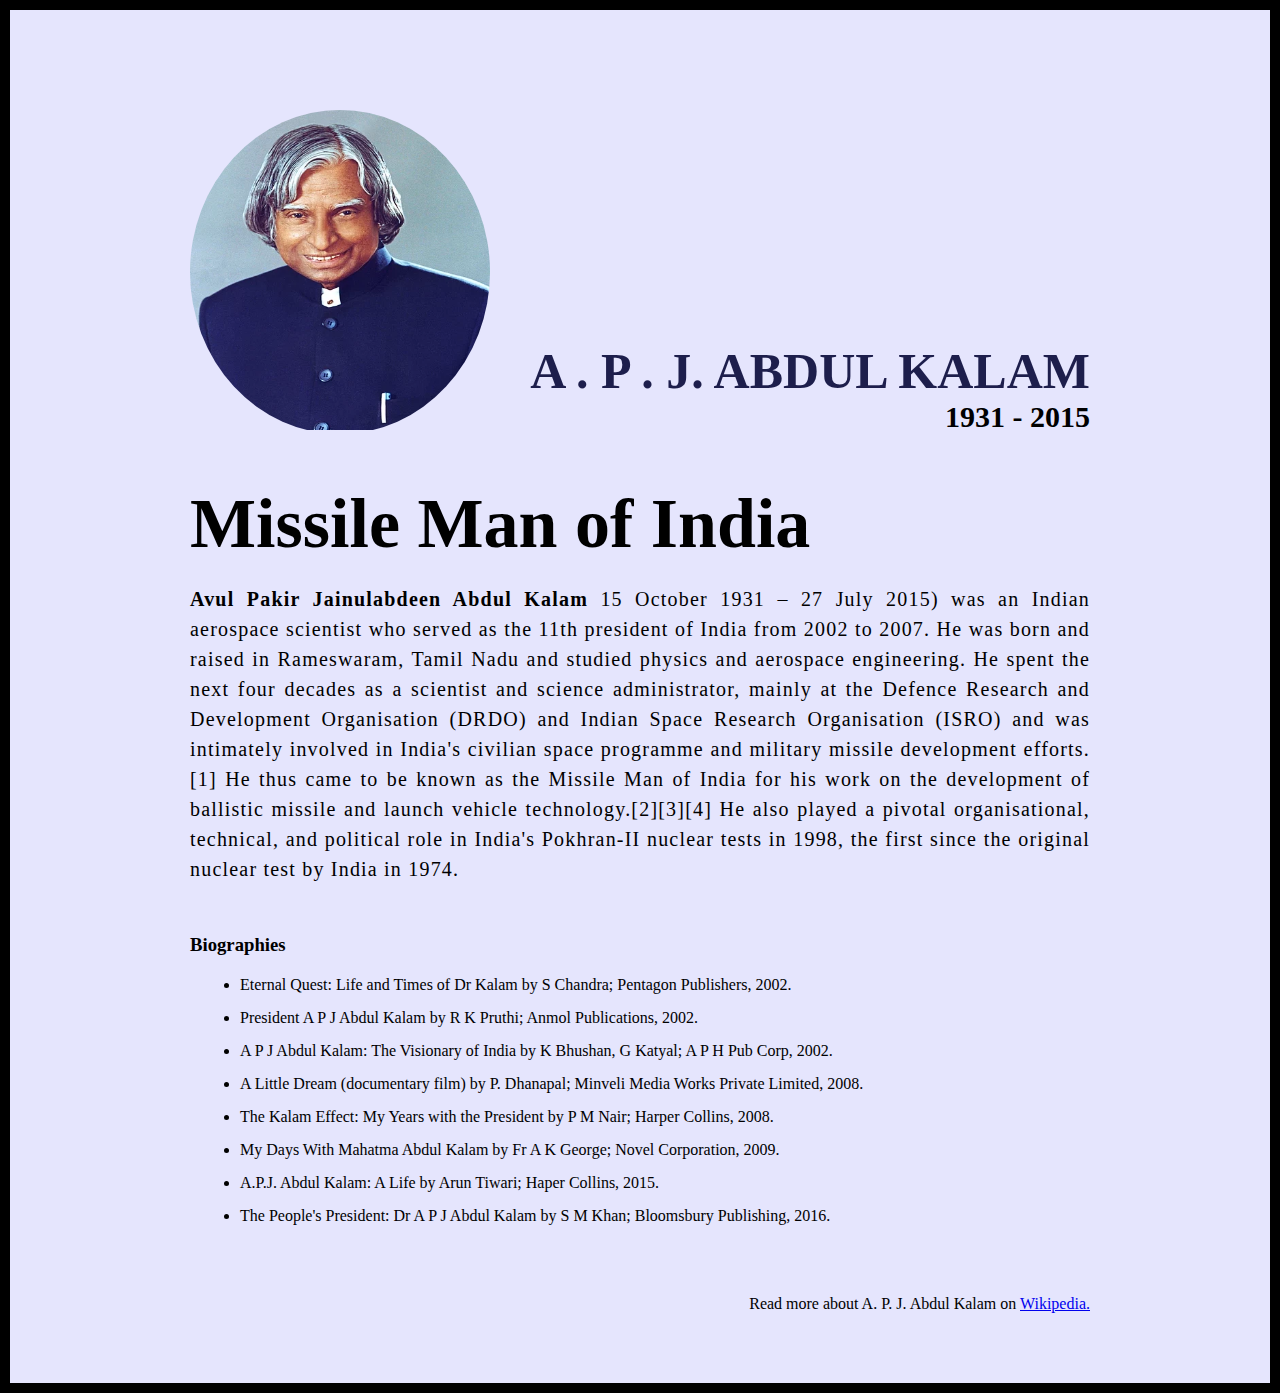
<file: 1.A Tribute Page/index.html>
<!DOCTYPE html>
<html lang="en">

<head>
    <meta charset="UTF-8">
    <meta name="viewport" content="width=device-width, initial-scale=1.0">
    <title>The Tribute Page</title>
    <link rel="stylesheet" href="style.css">
</head>

<body>


    <div class="container">
        <div class="content">
            <section class="top_section">

                <div class="image_container">
                    <img src="./images/A._P._J._Abdul_Kalam.jpg.webp" alt="Tribute">
                </div>
                <div>
                    <h1>A . P . J. Abdul Kalam</h1>
                    <h4>1931 - 2015</h4>
                </div>
            </section>
            <section class="about_section">

                <h2>Missile Man of India</h2>
                <p>
                    <b>Avul Pakir Jainulabdeen Abdul Kalam</b> 15 October 1931 – 27 July
                    2015) was an Indian aerospace scientist who served as the 11th
                    president of India from 2002 to 2007. He was born and raised in
                    Rameswaram, Tamil Nadu and studied physics and aerospace
                    engineering. He spent the next four decades as a scientist and
                    science administrator, mainly at the Defence Research and
                    Development Organisation (DRDO) and Indian Space Research
                    Organisation (ISRO) and was intimately involved in India's civilian
                    space programme and military missile development efforts.[1] He thus
                    came to be known as the Missile Man of India for his work on the
                    development of ballistic missile and launch vehicle
                    technology.[2][3][4] He also played a pivotal organisational,
                    technical, and political role in India's Pokhran-II nuclear tests in
                    1998, the first since the original nuclear test by India in 1974.
                </p>
            </section>
            <section class="biographie_section">
                <h3>Biographies</h3>
                <ul>
                    <li>Eternal Quest: Life and Times of Dr Kalam by S Chandra; Pentagon
                        Publishers, 2002.
                    </li>
                    <li> President A P J Abdul Kalam by R K Pruthi; Anmol Publications,
                        2002.
                    </li>
                    <li>A P J Abdul Kalam: The Visionary of India by K Bhushan, G Katyal;
                        A P H Pub Corp, 2002.
                    </li>
                    <li> A Little Dream (documentary film) by P. Dhanapal; Minveli Media
                        Works Private Limited, 2008.
                    </li>
                    <li>
                        The Kalam Effect: My Years with the President by P M Nair; Harper
                        Collins, 2008.
                    </li>
                    <li>
                        My Days With Mahatma Abdul Kalam by Fr A K George; Novel
                        Corporation, 2009.
                    </li>
                    <li>
                        A.P.J. Abdul Kalam: A Life by Arun Tiwari; Haper Collins, 2015.

                    </li>
                    <li>
                        The People's President: Dr A P J Abdul Kalam by S M Khan;
                        Bloomsbury Publishing, 2016.
                    </li>
                </ul>
            </section>
            <footer>
                <p>
                  Read more about A. P. J. Abdul Kalam on
                  <a href="https://en.wikipedia.org/wiki/A._P._J._Abdul_Kalam"
                    >Wikipedia.</a
                  >
                </p>
              </footer>
        </div>
    </div>


</body>

</html>
</file>
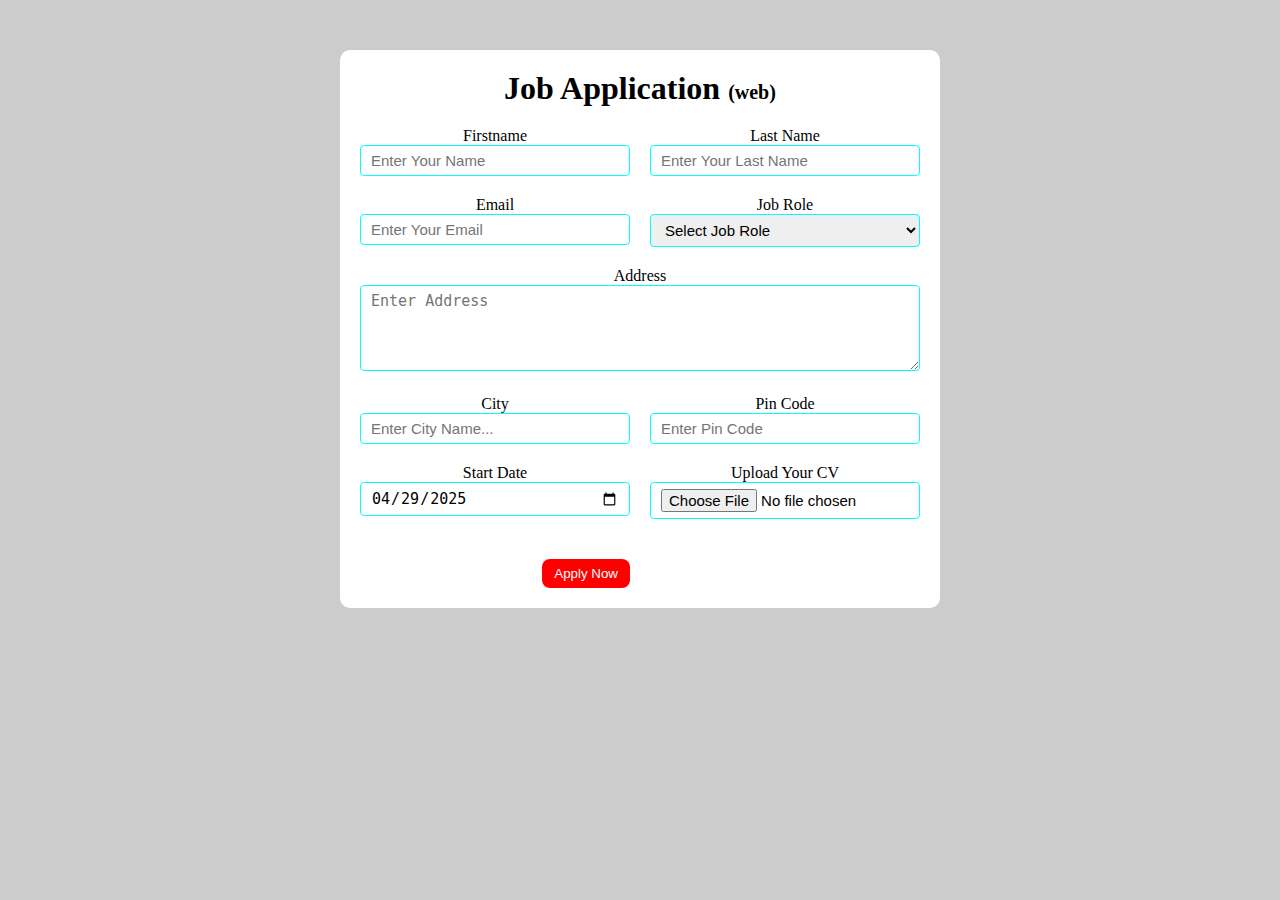
<file: 2 Job Application Form/index.html>
<!DOCTYPE html>
<html lang="en">

<head>
    <meta charset="UTF-8">
    <meta name="viewport" content="width=device-width, initial-scale=1.0">
    <title>Job Application Form</title>
    <link rel="stylesheet" href="style.css">
</head>

<body>
    <div class="container">
        <div class="apply_box">

            <h1>Job Application
                <span class="web">(web)</span>
            </h1>
            <form action="">
                <div class="form_container">
                    <div class="form_control">
                        <label for="firrst_name">Firstname</label>
                        <input type="text" id="firrst_name" placeholder="Enter Your Name">

                    </div>
                    <div class="form_control">
                        <label for="last_name">Last Name</label>
                        <input type="text" id="last_name" placeholder="Enter Your Last Name">

                    </div>
                    <div class="form_control">
                        <label for="email">Email</label>
                        <input type="email" id="email" placeholder="Enter Your Email">

                    </div>
                    <div class="form_control">
                        <label for="job_role">Job Role</label>
                        <select name="job_role" id="job_role">
                            <option value="">Select Job Role</option>
                            <option value="fronten">Frontend</option>
                            <option value="backend">Backend</option>
                            <option value="Fullstack">Fullstack Developer</option>
                            <option value="UI/UX">UI/UX</option>
                        </select>
                    </div>
                    <div class="text_area_control">
                        <label for="address">Address</label>
                        <textarea name="address" id="address" rows="4" cols="50" placeholder="Enter Address"></textarea>
                    </div>
                    <div class="form_control">
                        <label for="city">City</label>
                        <input type="text" id="city" placeholder="Enter City Name...">
                    </div>
                    <div class="form_control">
                        <label for="pincode">Pin Code</label>
                        <input type="number" id="pincode" placeholder="Enter Pin Code">
                    </div>
                    <div class="form_control">
                        <label for="date"> Start Date</label>
                        <input value="2025-04-29" type="date" id="date" name="date">
                    </div>
                    <div class="form_control">
                        <label for="upload"> Upload Your CV </label>
                        <input type="file" id="upload" name="upload" />
                    </div>
                    <div class="button_container">
                        <button type="submit">Apply Now</button>
                    </div>



                </div>
            </form>
        </div>
    </div>
</body>

</html>
</file>
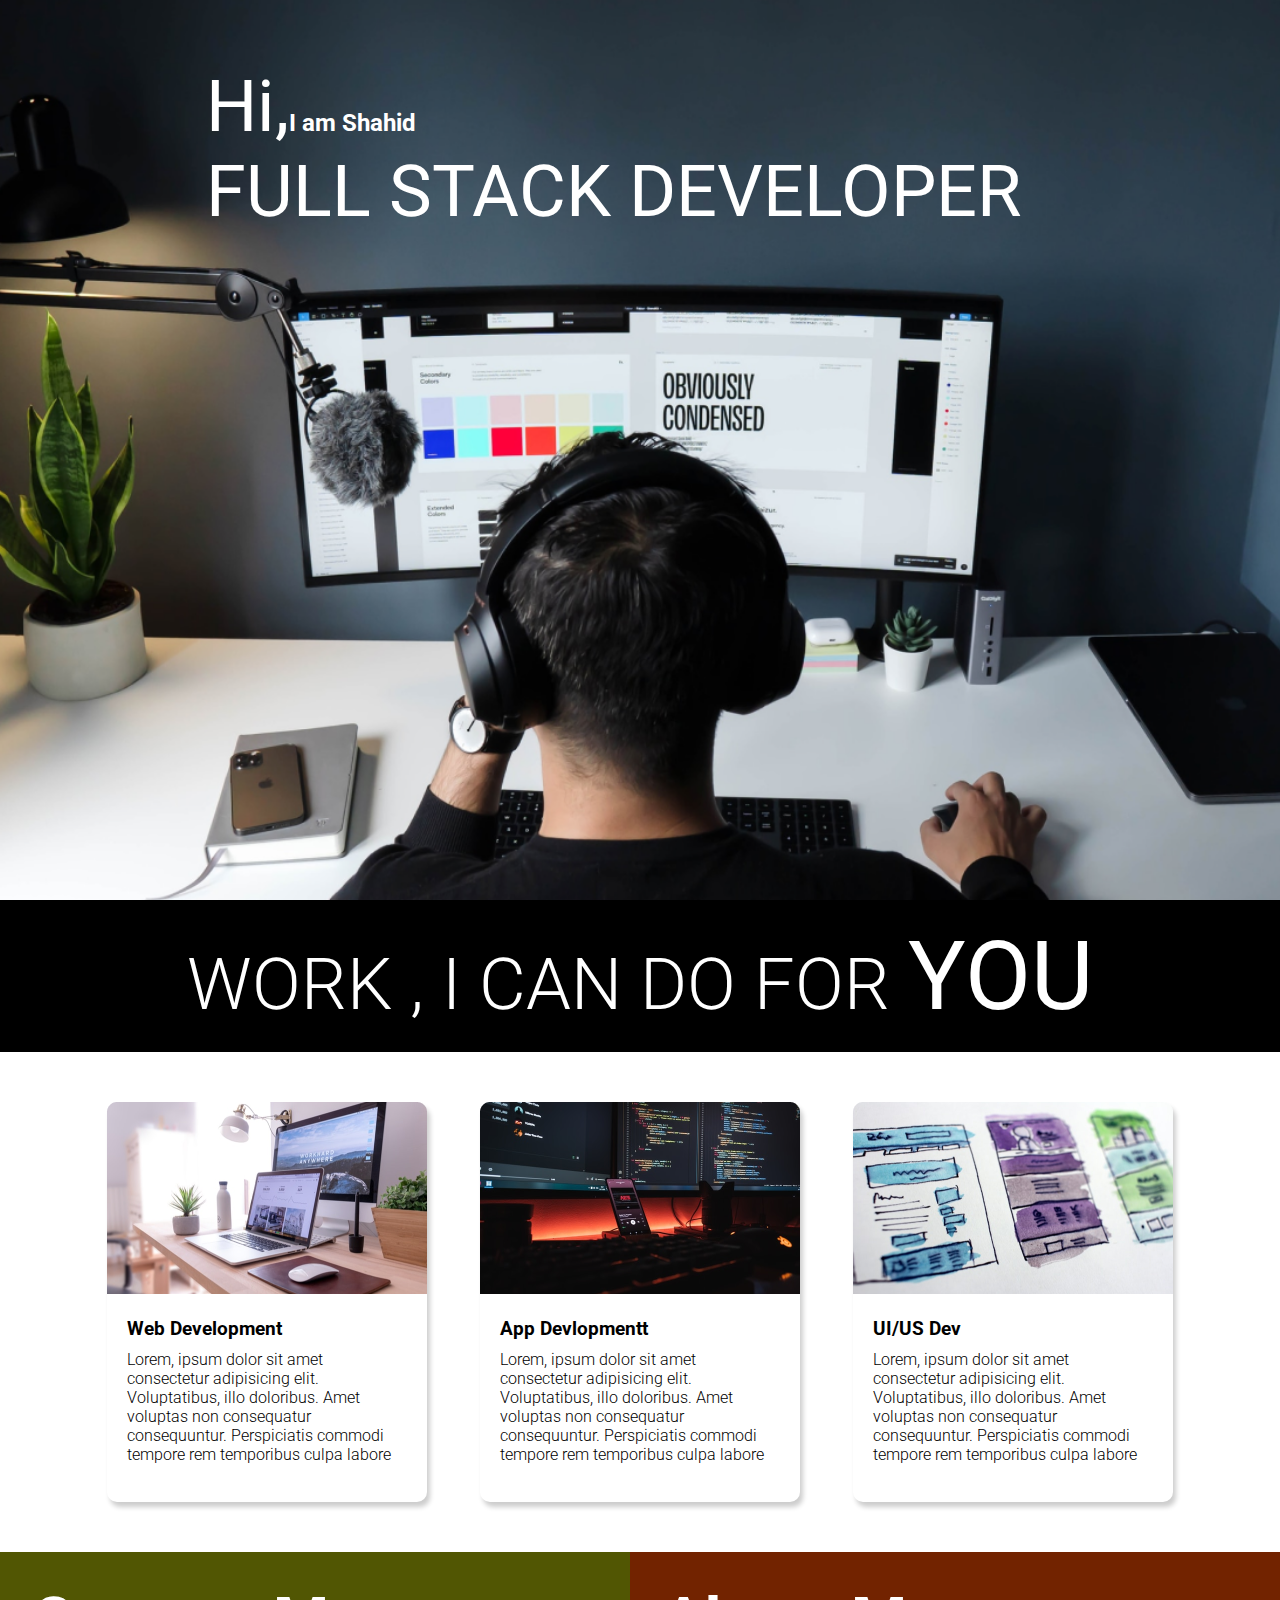
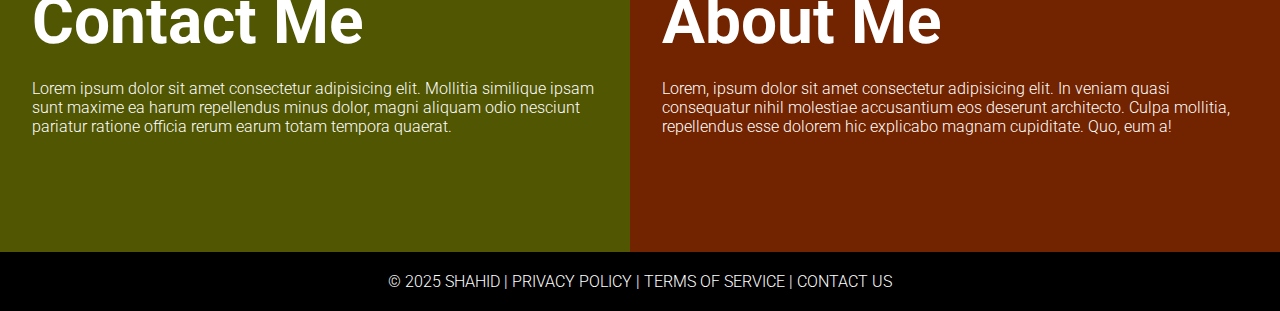
<file: 4 Developer  Landing Page/index.html>
<!DOCTYPE html>
<html lang="en">

<head>
    <meta charset="UTF-8">
    <meta name="viewport" content="width=device-width, initial-scale=1.0">
    <title>Developer | Landing Page</title>
    <link rel="stylesheet" href="style.css">
</head>

<body>
    <section class="one">
        <div class="text_container">
            <h2> <span class="large_text">Hi,</span>I am Shahid</h2>
            <h1 class="large_text">FULL STACK DEVELOPER</h1>
        </div>
    </section>
    <section class="black_box">
        <h2>WORK , I CAN DO FOR <span>YOU</span> </h2>
    </section>
    <section class="grid">
        <div class="grid_item">
            <div class="card">
                <div class="image_container">
                    <img src="images/web.png" alt="webdev">
                </div>
                <div class="card_content">
                    <h3>Web Development</h3>
                    <p>Lorem, ipsum dolor sit amet consectetur adipisicing elit. Voluptatibus, illo doloribus. Amet
                        voluptas non consequatur consequuntur. Perspiciatis commodi tempore rem temporibus culpa labore
                    </p>
                </div>
            </div>
        </div>
        <div class="grid_item">
            <div class="card">
                <div class="image_container">
                    <img src="images/mobile.png" alt="webdev">
                </div>
                <div class="card_content">
                    <h3>App Devlopmentt</h3>
                    <p>Lorem, ipsum dolor sit amet consectetur adipisicing elit. Voluptatibus, illo doloribus. Amet
                        voluptas non consequatur consequuntur. Perspiciatis commodi tempore rem temporibus culpa labore
                    </p>
                </div>
            </div>
        </div>
        <div class="grid_item">
            <div class="card">
                <div class="image_container">
                    <img src="images/uiux.png" alt="webdev">
                </div>
                <div class="card_content">
                    <h3>UI/US Dev</h3>
                    <p>Lorem, ipsum dolor sit amet consectetur adipisicing elit. Voluptatibus, illo doloribus. Amet
                        voluptas non consequatur consequuntur. Perspiciatis commodi tempore rem temporibus culpa labore
                    </p>
                </div>
            </div>
        </div>
    </section>
    <section class="bottom_section">
        <div class="contactme">
            <h2>Contact Me</h2>
            <p>
                Lorem ipsum dolor sit amet consectetur adipisicing elit. Mollitia similique ipsam sunt maxime ea harum
                repellendus minus dolor, magni aliquam odio nesciunt pariatur ratione officia rerum earum totam tempora
                quaerat.
            </p>
        </div>
        <div class="aboutme">
            <h2>About Me</h2>
            <p>Lorem, ipsum dolor sit amet consectetur adipisicing elit. In veniam quasi consequatur nihil molestiae
                accusantium eos deserunt architecto. Culpa mollitia, repellendus esse dolorem hic explicabo magnam
                cupiditate. Quo, eum a!</p>

        </div>

    </section>
    <footer>
        © 2025 Shahid | Privacy Policy | Terms of Service | Contact Us
    </footer>

</body>

</html>
</file>
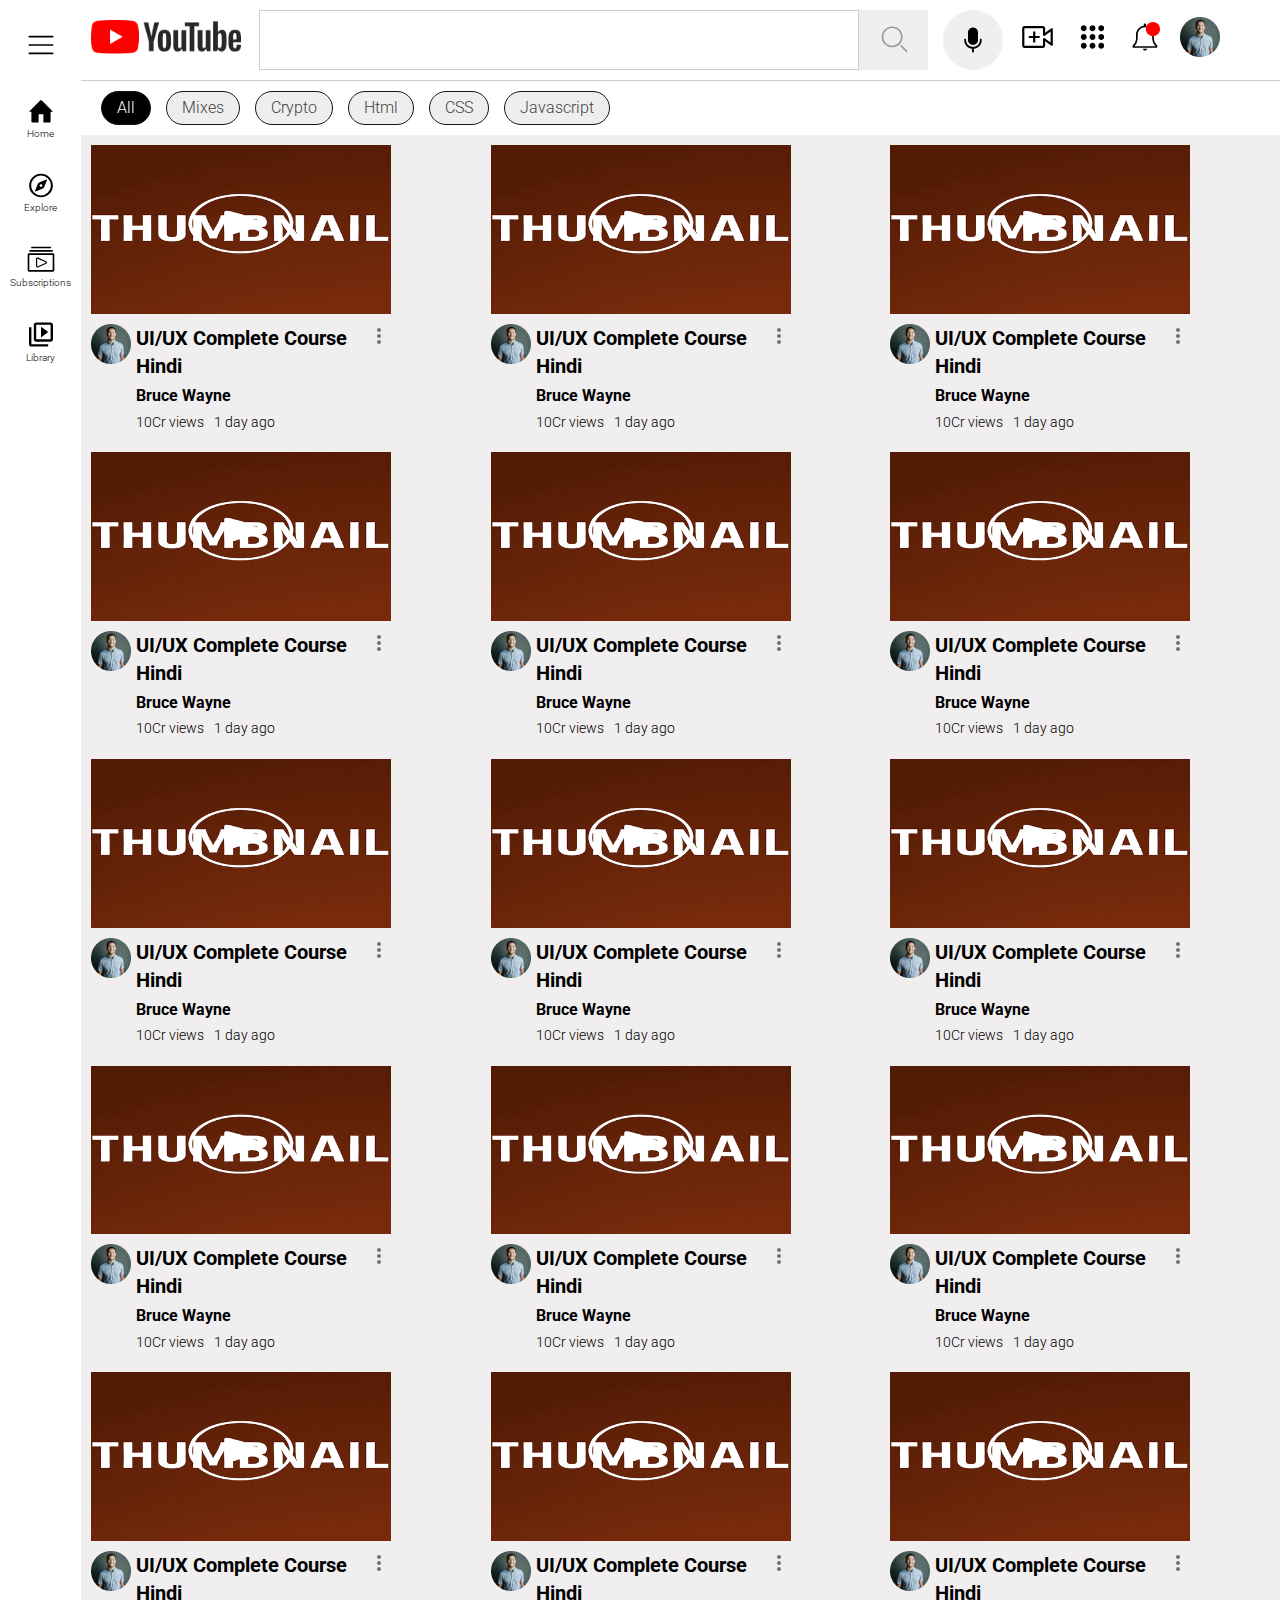
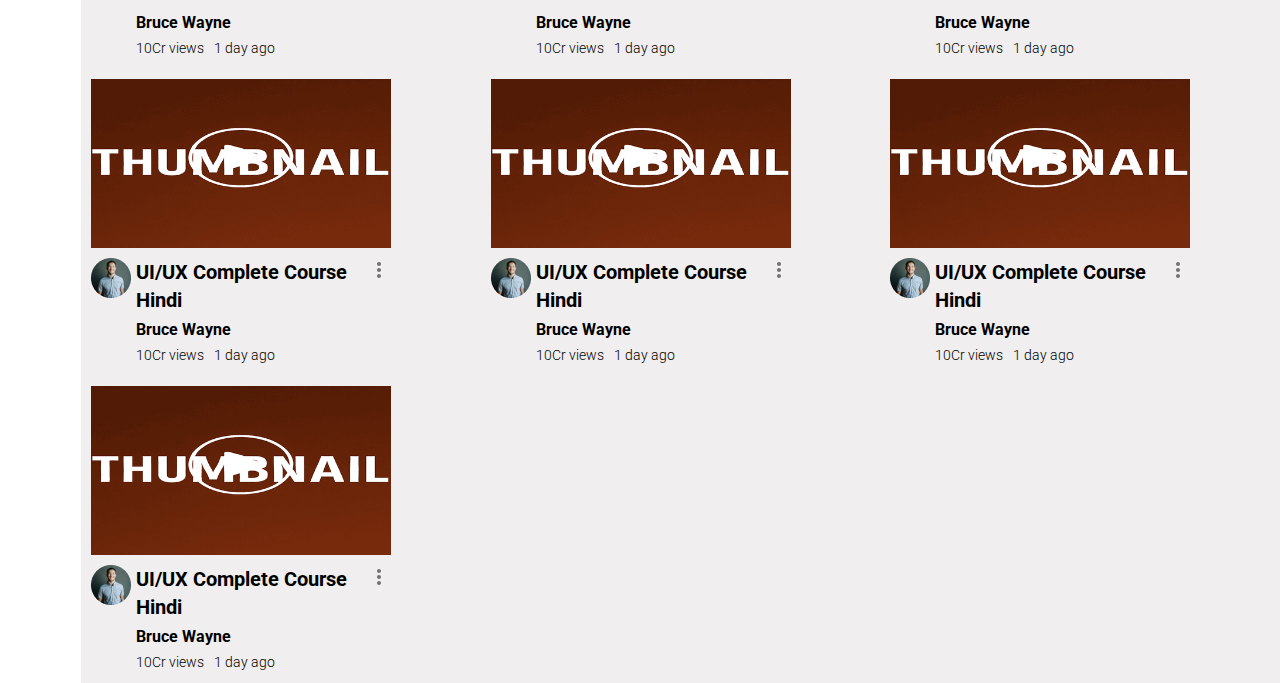
<file: 7 Youtube Clone/index.html>
<!DOCTYPE html>
<html lang="en">
  <head>
    <meta charset="UTF-8" />
    <meta http-equiv="X-UA-Compatible" content="IE=edge" />
    <meta name="viewport" content="width=device-width, initial-scale=1.0" />
    <title>Youtube Clone</title>
    <link rel="stylesheet" href="style.css" />
  </head>
  <body>
    <div class="container">
      <aside>
        <div class="bars">
          <img src="icons/bars.svg" alt="bars" />
        </div>

        <div class="side-icons">
          <i>
            <img src="icons/home.svg" alt="home" />
          </i>
          <p>Home</p>
        </div>
        <div class="side-icons">
          <i>
            <img src="icons/compass.svg" alt="explore" />
          </i>
          <p>Explore</p>
        </div>
        <div class="side-icons">
          <i>
            <img src="icons/video-gallary.svg" alt="gallary" />
          </i>
          <p>Subscriptions</p>
        </div>
        <div class="side-icons">
          <i>
            <img src="icons/video-library.svg" alt="library" />
          </i>
          <p>Library</p>
        </div>
      </aside>
      <div class="main-container">
        <header>
          <nav>
            <div class="logo">
              <img src="images/youtube-logo.png" alt="Youtube Logo" />
            </div>
            <div class="center-nav">
              <div class="search">
                <input type="text" />
                <button>
                  <img src="icons/search.svg" alt="search" />
                </button>
              </div>
              <div class="mic">
                <img src="icons/mic.svg" alt="mic" />
              </div>
            </div>
            <div class="side-nav">
              <i>
                <img src="icons/video-add.svg" alt="video add" />
              </i>
              <i>
                <img src="icons/dot-grid.svg" alt="grid" />
              </i>
              <i>
                <img src="icons/bell.svg" alt="bell" />
              </i>
              <i>
                <img src="images/avatar.png" alt="avatar" />
              </i>
            </div>
          </nav>
          <div class="tags">
            <div class="tag dark">All</div>
            <div class="tag light">Mixes</div>
            <div class="tag light">Crypto</div>
            <div class="tag light">Html</div>
            <div class="tag light">CSS</div>
            <div class="tag light">Javascript</div>
          </div>
        </header>
        <main>
          <div class="card-container">
            <div class="card">
              <img src="images/thumbnail.png" alt="thumbnail" />
              <div class="avatar-content">
                <div class="avatar">
                  <img src="images/avatar.png" alt="avatar" />
                </div>

                <div class="content">
                  <h3>UI/UX Complete Course Hindi</h3>
                  <p class="channel-name">Bruce Wayne</p>
                  <div class="content-status">
                    <p>10Cr views</p>
                    <p>1 day ago</p>
                  </div>
                </div>
                <div class="dots">
                  <img src="icons/dots.svg" alt="dots" />
                </div>
              </div>
            </div>
            <div class="card">
              <img src="images/thumbnail.png" alt="thumbnail" />
              <div class="avatar-content">
                <div class="avatar">
                  <img src="images/avatar.png" alt="avatar" />
                </div>

                <div class="content">
                  <h3>UI/UX Complete Course Hindi</h3>
                  <p class="channel-name">Bruce Wayne</p>
                  <div class="content-status">
                    <p>10Cr views</p>
                    <p>1 day ago</p>
                  </div>
                </div>
                <div class="dots">
                  <img src="icons/dots.svg" alt="dots" />
                </div>
              </div>
            </div>
            <div class="card">
              <img src="images/thumbnail.png" alt="thumbnail" />
              <div class="avatar-content">
                <div class="avatar">
                  <img src="images/avatar.png" alt="avatar" />
                </div>

                <div class="content">
                  <h3>UI/UX Complete Course Hindi</h3>
                  <p class="channel-name">Bruce Wayne</p>
                  <div class="content-status">
                    <p>10Cr views</p>
                    <p>1 day ago</p>
                  </div>
                </div>
                <div class="dots">
                  <img src="icons/dots.svg" alt="dots" />
                </div>
              </div>
            </div>
            <div class="card">
              <img src="images/thumbnail.png" alt="thumbnail" />
              <div class="avatar-content">
                <div class="avatar">
                  <img src="images/avatar.png" alt="avatar" />
                </div>

                <div class="content">
                  <h3>UI/UX Complete Course Hindi</h3>
                  <p class="channel-name">Bruce Wayne</p>
                  <div class="content-status">
                    <p>10Cr views</p>
                    <p>1 day ago</p>
                  </div>
                </div>
                <div class="dots">
                  <img src="icons/dots.svg" alt="dots" />
                </div>
              </div>
            </div>
            <div class="card">
              <img src="images/thumbnail.png" alt="thumbnail" />
              <div class="avatar-content">
                <div class="avatar">
                  <img src="images/avatar.png" alt="avatar" />
                </div>

                <div class="content">
                  <h3>UI/UX Complete Course Hindi</h3>
                  <p class="channel-name">Bruce Wayne</p>
                  <div class="content-status">
                    <p>10Cr views</p>
                    <p>1 day ago</p>
                  </div>
                </div>
                <div class="dots">
                  <img src="icons/dots.svg" alt="dots" />
                </div>
              </div>
            </div>
            <div class="card">
              <img src="images/thumbnail.png" alt="thumbnail" />
              <div class="avatar-content">
                <div class="avatar">
                  <img src="images/avatar.png" alt="avatar" />
                </div>

                <div class="content">
                  <h3>UI/UX Complete Course Hindi</h3>
                  <p class="channel-name">Bruce Wayne</p>
                  <div class="content-status">
                    <p>10Cr views</p>
                    <p>1 day ago</p>
                  </div>
                </div>
                <div class="dots">
                  <img src="icons/dots.svg" alt="dots" />
                </div>
              </div>
            </div>
            <div class="card">
              <img src="images/thumbnail.png" alt="thumbnail" />
              <div class="avatar-content">
                <div class="avatar">
                  <img src="images/avatar.png" alt="avatar" />
                </div>

                <div class="content">
                  <h3>UI/UX Complete Course Hindi</h3>
                  <p class="channel-name">Bruce Wayne</p>
                  <div class="content-status">
                    <p>10Cr views</p>
                    <p>1 day ago</p>
                  </div>
                </div>
                <div class="dots">
                  <img src="icons/dots.svg" alt="dots" />
                </div>
              </div>
            </div>
            <div class="card">
              <img src="images/thumbnail.png" alt="thumbnail" />
              <div class="avatar-content">
                <div class="avatar">
                  <img src="images/avatar.png" alt="avatar" />
                </div>

                <div class="content">
                  <h3>UI/UX Complete Course Hindi</h3>
                  <p class="channel-name">Bruce Wayne</p>
                  <div class="content-status">
                    <p>10Cr views</p>
                    <p>1 day ago</p>
                  </div>
                </div>
                <div class="dots">
                  <img src="icons/dots.svg" alt="dots" />
                </div>
              </div>
            </div>
            <div class="card">
              <img src="images/thumbnail.png" alt="thumbnail" />
              <div class="avatar-content">
                <div class="avatar">
                  <img src="images/avatar.png" alt="avatar" />
                </div>

                <div class="content">
                  <h3>UI/UX Complete Course Hindi</h3>
                  <p class="channel-name">Bruce Wayne</p>
                  <div class="content-status">
                    <p>10Cr views</p>
                    <p>1 day ago</p>
                  </div>
                </div>
                <div class="dots">
                  <img src="icons/dots.svg" alt="dots" />
                </div>
              </div>
            </div>
            <div class="card">
              <img src="images/thumbnail.png" alt="thumbnail" />
              <div class="avatar-content">
                <div class="avatar">
                  <img src="images/avatar.png" alt="avatar" />
                </div>

                <div class="content">
                  <h3>UI/UX Complete Course Hindi</h3>
                  <p class="channel-name">Bruce Wayne</p>
                  <div class="content-status">
                    <p>10Cr views</p>
                    <p>1 day ago</p>
                  </div>
                </div>
                <div class="dots">
                  <img src="icons/dots.svg" alt="dots" />
                </div>
              </div>
            </div>
            <div class="card">
              <img src="images/thumbnail.png" alt="thumbnail" />
              <div class="avatar-content">
                <div class="avatar">
                  <img src="images/avatar.png" alt="avatar" />
                </div>

                <div class="content">
                  <h3>UI/UX Complete Course Hindi</h3>
                  <p class="channel-name">Bruce Wayne</p>
                  <div class="content-status">
                    <p>10Cr views</p>
                    <p>1 day ago</p>
                  </div>
                </div>
                <div class="dots">
                  <img src="icons/dots.svg" alt="dots" />
                </div>
              </div>
            </div>
            <div class="card">
              <img src="images/thumbnail.png" alt="thumbnail" />
              <div class="avatar-content">
                <div class="avatar">
                  <img src="images/avatar.png" alt="avatar" />
                </div>

                <div class="content">
                  <h3>UI/UX Complete Course Hindi</h3>
                  <p class="channel-name">Bruce Wayne</p>
                  <div class="content-status">
                    <p>10Cr views</p>
                    <p>1 day ago</p>
                  </div>
                </div>
                <div class="dots">
                  <img src="icons/dots.svg" alt="dots" />
                </div>
              </div>
            </div>
            <div class="card">
              <img src="images/thumbnail.png" alt="thumbnail" />
              <div class="avatar-content">
                <div class="avatar">
                  <img src="images/avatar.png" alt="avatar" />
                </div>

                <div class="content">
                  <h3>UI/UX Complete Course Hindi</h3>
                  <p class="channel-name">Bruce Wayne</p>
                  <div class="content-status">
                    <p>10Cr views</p>
                    <p>1 day ago</p>
                  </div>
                </div>
                <div class="dots">
                  <img src="icons/dots.svg" alt="dots" />
                </div>
              </div>
            </div>
            <div class="card">
              <img src="images/thumbnail.png" alt="thumbnail" />
              <div class="avatar-content">
                <div class="avatar">
                  <img src="images/avatar.png" alt="avatar" />
                </div>

                <div class="content">
                  <h3>UI/UX Complete Course Hindi</h3>
                  <p class="channel-name">Bruce Wayne</p>
                  <div class="content-status">
                    <p>10Cr views</p>
                    <p>1 day ago</p>
                  </div>
                </div>
                <div class="dots">
                  <img src="icons/dots.svg" alt="dots" />
                </div>
              </div>
            </div>
            <div class="card">
              <img src="images/thumbnail.png" alt="thumbnail" />
              <div class="avatar-content">
                <div class="avatar">
                  <img src="images/avatar.png" alt="avatar" />
                </div>

                <div class="content">
                  <h3>UI/UX Complete Course Hindi</h3>
                  <p class="channel-name">Bruce Wayne</p>
                  <div class="content-status">
                    <p>10Cr views</p>
                    <p>1 day ago</p>
                  </div>
                </div>
                <div class="dots">
                  <img src="icons/dots.svg" alt="dots" />
                </div>
              </div>
            </div>
            <div class="card">
              <img src="images/thumbnail.png" alt="thumbnail" />
              <div class="avatar-content">
                <div class="avatar">
                  <img src="images/avatar.png" alt="avatar" />
                </div>

                <div class="content">
                  <h3>UI/UX Complete Course Hindi</h3>
                  <p class="channel-name">Bruce Wayne</p>
                  <div class="content-status">
                    <p>10Cr views</p>
                    <p>1 day ago</p>
                  </div>
                </div>
                <div class="dots">
                  <img src="icons/dots.svg" alt="dots" />
                </div>
              </div>
            </div>
            <div class="card">
              <img src="images/thumbnail.png" alt="thumbnail" />
              <div class="avatar-content">
                <div class="avatar">
                  <img src="images/avatar.png" alt="avatar" />
                </div>

                <div class="content">
                  <h3>UI/UX Complete Course Hindi</h3>
                  <p class="channel-name">Bruce Wayne</p>
                  <div class="content-status">
                    <p>10Cr views</p>
                    <p>1 day ago</p>
                  </div>
                </div>
                <div class="dots">
                  <img src="icons/dots.svg" alt="dots" />
                </div>
              </div>
            </div>
            <div class="card">
              <img src="images/thumbnail.png" alt="thumbnail" />
              <div class="avatar-content">
                <div class="avatar">
                  <img src="images/avatar.png" alt="avatar" />
                </div>

                <div class="content">
                  <h3>UI/UX Complete Course Hindi</h3>
                  <p class="channel-name">Bruce Wayne</p>
                  <div class="content-status">
                    <p>10Cr views</p>
                    <p>1 day ago</p>
                  </div>
                </div>
                <div class="dots">
                  <img src="icons/dots.svg" alt="dots" />
                </div>
              </div>
            </div>
            <div class="card">
              <img src="images/thumbnail.png" alt="thumbnail" />
              <div class="avatar-content">
                <div class="avatar">
                  <img src="images/avatar.png" alt="avatar" />
                </div>

                <div class="content">
                  <h3>UI/UX Complete Course Hindi</h3>
                  <p class="channel-name">Bruce Wayne</p>
                  <div class="content-status">
                    <p>10Cr views</p>
                    <p>1 day ago</p>
                  </div>
                </div>
                <div class="dots">
                  <img src="icons/dots.svg" alt="dots" />
                </div>
              </div>
            </div>
          </div>
        </main>
      </div>
    </div>
  </body>
</html>
</file>
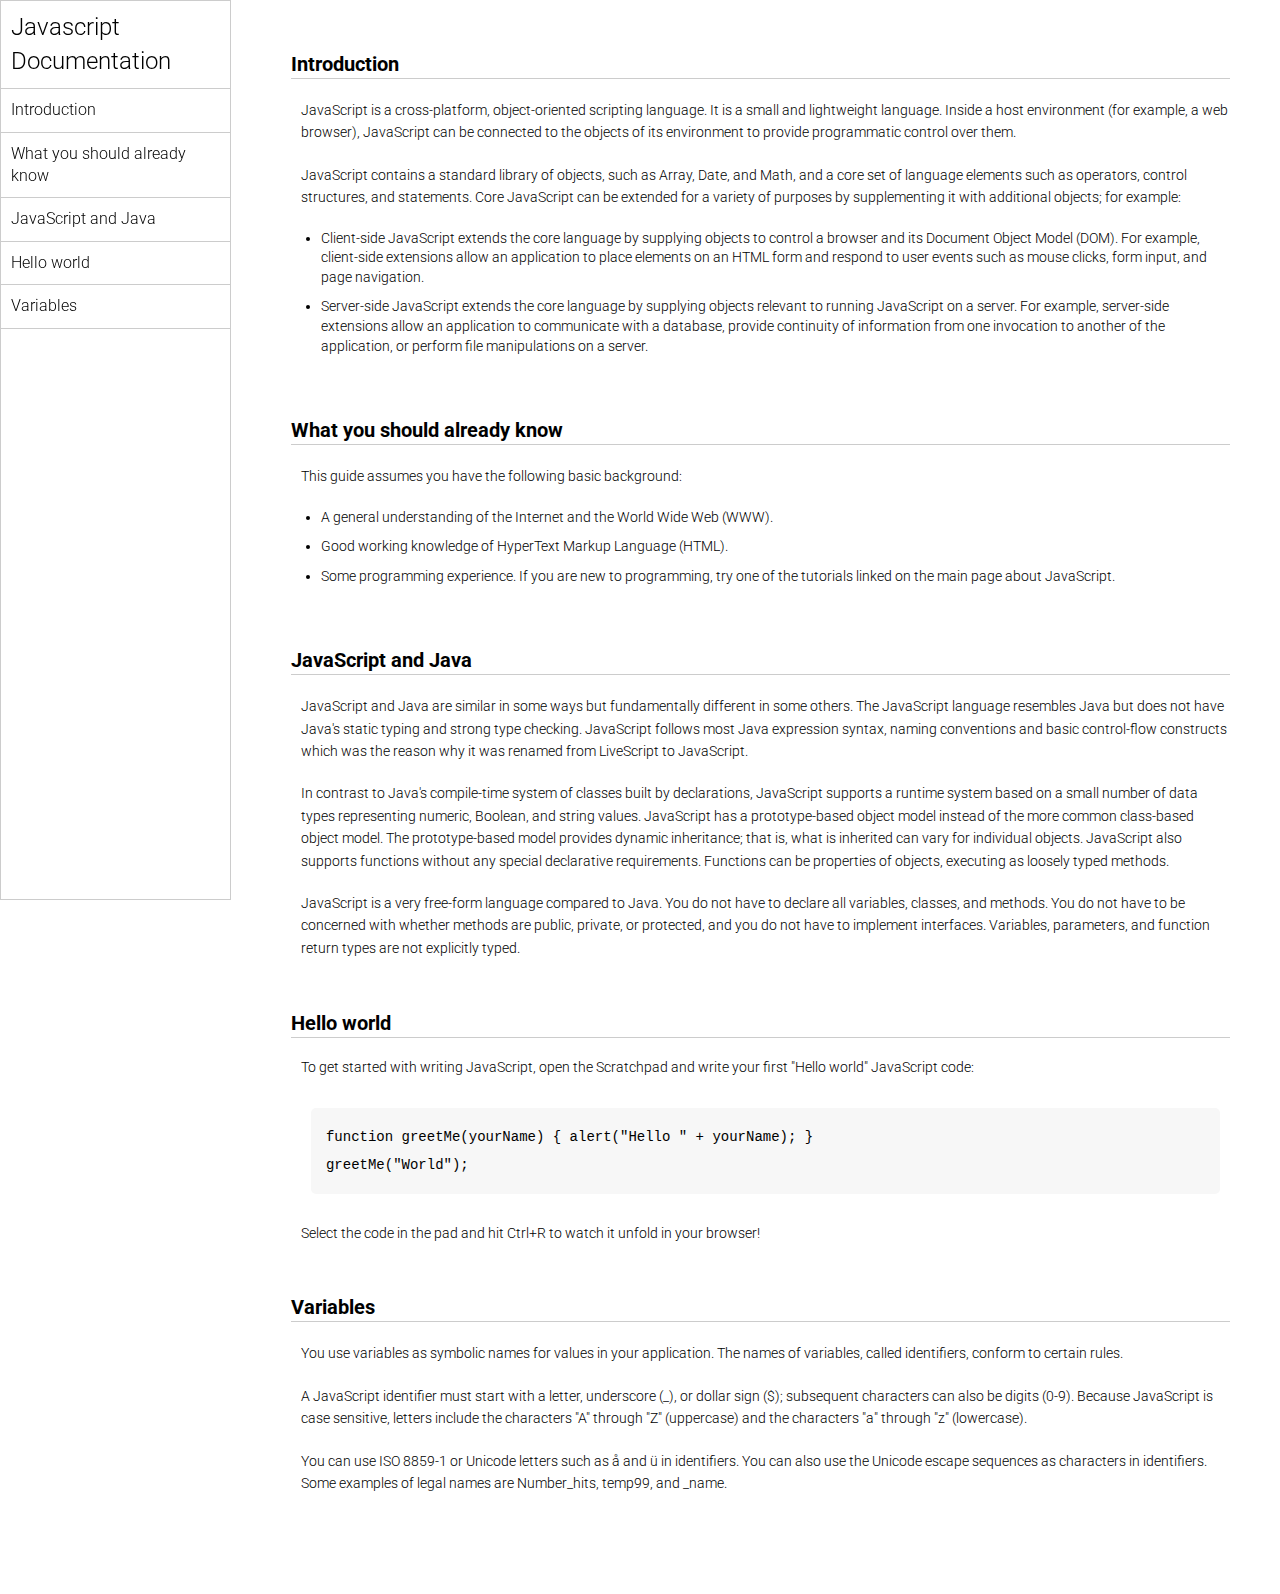
<file: 8 JS Documentation Website/index.html>
<!DOCTYPE html>
<html lang="en">
  <head>
    <meta charset="UTF-8" />
    <meta http-equiv="X-UA-Compatible" content="IE=edge" />
    <meta name="viewport" content="width=device-width, initial-scale=1.0" />
    <title>Javascript Documentation</title>
    <link rel="stylesheet" href="style.css" />
    <link rel="stylesheet" href="style.css" />
  </head>
  <body>
    <header>
      <nav>
        <h1>Javascript Documentation</h1>
        <ul>
          <a href="#Introduction"><li>Introduction</li></a>
          <a href="#What_you_should_already_know"
            ><li>What you should already know</li></a
          >
          <a href="#JavaScript_and_Java"><li>JavaScript and Java</li></a>
          <a href="#Hello_world"><li>Hello world</li></a>
          <a href="#Variables"><li>Variables</li></a>
        </ul>
      </nav>
    </header>
    <main>
      <section id="Introduction">
        <h2>Introduction</h2>
        <article>
          <p>
            JavaScript is a cross-platform, object-oriented scripting language.
            It is a small and lightweight language. Inside a host environment
            (for example, a web browser), JavaScript can be connected to the
            objects of its environment to provide programmatic control over
            them.
          </p>

          <p>
            JavaScript contains a standard library of objects, such as Array,
            Date, and Math, and a core set of language elements such as
            operators, control structures, and statements. Core JavaScript can
            be extended for a variety of purposes by supplementing it with
            additional objects; for example:
          </p>
          <ul>
            <li>
              Client-side JavaScript extends the core language by supplying
              objects to control a browser and its Document Object Model (DOM).
              For example, client-side extensions allow an application to place
              elements on an HTML form and respond to user events such as mouse
              clicks, form input, and page navigation.
            </li>
            <li>
              Server-side JavaScript extends the core language by supplying
              objects relevant to running JavaScript on a server. For example,
              server-side extensions allow an application to communicate with a
              database, provide continuity of information from one invocation to
              another of the application, or perform file manipulations on a
              server.
            </li>
          </ul>
        </article>
      </section>
      <section id="What_you_should_already_know">
        <h2>What you should already know</h2>
        <article>
          <p>This guide assumes you have the following basic background:</p>

          <ul>
            <li>
              A general understanding of the Internet and the World Wide Web
              (WWW).
            </li>
            <li>Good working knowledge of HyperText Markup Language (HTML).</li>
            <li>
              Some programming experience. If you are new to programming, try
              one of the tutorials linked on the main page about JavaScript.
            </li>
          </ul>
        </article>
      </section>
      <section id="JavaScript_and_Java">
        <h2>JavaScript and Java</h2>
        <article>
          <p>
            JavaScript and Java are similar in some ways but fundamentally
            different in some others. The JavaScript language resembles Java but
            does not have Java's static typing and strong type checking.
            JavaScript follows most Java expression syntax, naming conventions
            and basic control-flow constructs which was the reason why it was
            renamed from LiveScript to JavaScript.
          </p>

          <p>
            In contrast to Java's compile-time system of classes built by
            declarations, JavaScript supports a runtime system based on a small
            number of data types representing numeric, Boolean, and string
            values. JavaScript has a prototype-based object model instead of the
            more common class-based object model. The prototype-based model
            provides dynamic inheritance; that is, what is inherited can vary
            for individual objects. JavaScript also supports functions without
            any special declarative requirements. Functions can be properties of
            objects, executing as loosely typed methods.
          </p>
          <p>
            JavaScript is a very free-form language compared to Java. You do not
            have to declare all variables, classes, and methods. You do not have
            to be concerned with whether methods are public, private, or
            protected, and you do not have to implement interfaces. Variables,
            parameters, and function return types are not explicitly typed.
          </p>
        </article>
      </section>
      <section id="Hello_world">
        <h2>Hello world</h2>
        <article>
          To get started with writing JavaScript, open the Scratchpad and write
          your first "Hello world" JavaScript code:
          <code
            >function greetMe(yourName) { alert("Hello " + yourName); }
            greetMe("World");
          </code>

          Select the code in the pad and hit Ctrl+R to watch it unfold in your
          browser!
        </article>
      </section>
      <section id="Variables">
        <h2>Variables</h2>
        <article>
          <p>
            You use variables as symbolic names for values in your application.
            The names of variables, called identifiers, conform to certain
            rules.
          </p>
          <p>
            A JavaScript identifier must start with a letter, underscore (_), or
            dollar sign ($); subsequent characters can also be digits (0-9).
            Because JavaScript is case sensitive, letters include the characters
            "A" through "Z" (uppercase) and the characters "a" through "z"
            (lowercase).
          </p>
          <p>
            You can use ISO 8859-1 or Unicode letters such as å and ü in
            identifiers. You can also use the Unicode escape sequences as
            characters in identifiers. Some examples of legal names are
            Number_hits, temp99, and _name.
          </p>
        </article>
      </section>
    </main>
  </body>
</html>
</file>
<file: 1.A Tribute Page/style.css>
*{
    margin: 0;
    padding: 0;
    box-sizing:border-box ; 
} 
.container{
    background-color:  #e5e5fd;
    min-height: 100vh;
    border: 10px solid black;
}
.content{
    margin: 0 auto;
    max-width: 900px;

}
.top_section{
    margin-top: 100px;
    display: flex;
    justify-content: space-between;
    align-items: flex-end;
}
.top_section h1{
    font-size: 50px;
    font-weight:bold;
    color:  #1d1e4c;
    text-transform: uppercase;


}
.top_section h4{
    font-size: 30px;
    text-align: end;
}


.image_container{
    border-radius: 50%;
    overflow: hidden;
}

.image_container img{
    width: 300px;
    height: 320px;
}
.about_section{
    margin-top: 50px;
}
.about_section h2{
    font-size: 70px;
    font-weight: bold;
    margin-bottom: 20px;
}
.about_section p{

    font-size: 20px;
    font-weight: 400;
    line-height: 30px;
    letter-spacing: 1.2px;
    text-align: justify;
}
.biographie_section{
    margin: 50px 0;
}
.biographie_section h3{
    margin-bottom: 20px;
}
.biographie_section ul{
    margin-left: 50px;
}
.biographie_section li{
    margin-bottom: 15px;
}
footer {
    margin: 70px 0;
  }
  footer p {
    text-align: end;
  }
</file>
<file: 2 Job Application Form/style.css>
*{
    margin: 0;
    padding: 0;
    box-sizing: border-box;
}
body{
    background-color: #ccc;
}
.container{
    margin: 0 auto;
    width: 100%;
    max-width: 1200px;
}
.apply_box{
    background-color: white;
    margin: 0 auto;
    text-align: center;
    max-width: 600px;
    padding: 20px;
    margin-top: 50px;
    border-radius: 10px;
    /* box-shadow: 3px 2px 1px black; */

}
.web{
    font-size: 20px;
}
.form_container{
    margin-top: 20px;
    display: grid;
    grid-template-columns: repeat(auto-fit, minmax(200px, 1fr));
    gap: 20px;
}
.form_control{
    display: flex;
    flex-direction: column;
}
/* .text_area_control{
    display: flex;
    flex-direction: column;
} */

input,
select,
textarea{
    padding: 6px 10px;
    border: 1px solid aqua;
    border-radius: 4px;
    font-size: 15px;
}
input:focus{
    outline-color: red;
}
.button_container{
    display: flex;
    justify-content: flex-end;
    margin-top: 20px;
}
button{
    background-color: red;
    border: transparent solid 2px;
    padding: 5px 10px;
    color: white;
    border-radius: 8px;
    /* transition: 0.3s ease-in; */
}
button:hover{
    background-color: #ccc;
    border: 2px solid red;
    color: black;
    transition: 0.5s ease-in;
    cursor: pointer;
}
.text_area_control {
    grid-column: 1 / span 2;
  }
.text_area_control textarea{
    width: 100%;
}

@media (max-width: 460px) {
    .text_area_control {
      grid-column: 1 / span 1;
    }
  } ;
</file>
<file: 4 Developer  Landing Page/style.css>
@import url("https://fonts.googleapis.com/css2?family=Roboto:ital,wght@0,100;0,300;0,400;0,500;0,700;0,900;1,100;1,300;1,400;1,500;1,700;1,900&display=swap");

* {
    margin: 0;
    padding: 0;
    box-sizing: border-box;
}

html,
body {
    /* line-height: 1; */
    font-weight: 300;
    font-family: "Roboto", sans-serif;
}

.one {
    background-image: url(images/developer.png);
    min-height: 100vh;
    background-position: center;
    background-size: cover;
    background-repeat: no-repeat;
}

.text_container {
    color: white;
    margin: 0 auto;
    padding-top: 64px;
    padding-left: 16px;
    max-width: 900px;


}

.large_text {
    font-size: 72px;
    font-weight: 400;
}

.black_box {
    background-color: #000;
    padding: 20px;
}

.black_box h2 {
    color: white;
    text-align: center;
    font-size: 72px;
    font-weight: 300;


}

.black_box h2 span {
    font-size: 96px;
    font-weight: 400;
}

.grid {
    display: grid;
    gap: 20px;
    grid-template-columns: repeat(auto-fit, minmax(320px, 1fr));
    max-width: 1100px;
    margin: 50px auto;

}

.grid_item {
    display: flex;
    justify-content: center;
    align-items: center;

}

.card {
    max-width: 320px;
    height: 400px;
    border-radius: 10px;
    box-shadow: 3px 5px 5px rgba(1, 1, 1, 0.2);
    transition: 0.2s ease-in-out;
}

.card:hover {
    transform: scale(1.04);
    box-shadow: 3px 5px 5px rgba(1, 1, 1, 0.3);
    transition: 0.2s ease-in-out;
}

.card_content {
    padding: 20px;
}

.card_content h3 {
    margin-bottom: 10px;
}

.bottom_section {
    display: flex;
}

.contactme {
    background-color: #515603;
}

.aboutme {
    background-color: #722300;
}

.contactme,
.aboutme {
    min-height: 300px;
    color: white;
    padding: 32px;
}

.contactme h2,
.aboutme h2 {
    font-size: 64px;
    font-weight: 300px;
}

.contactme p,
.aboutme p {
    margin-bottom: 20px;
    margin-top: 20px;



}

footer {
    text-align: center;
    text-transform: uppercase;
    background-color: #000;
    color: white;
    padding: 20px;
}
</file>
<file: 7 Youtube Clone/style.css>
@import url("https://fonts.googleapis.com/css2?family=Roboto:ital,wght@0,100;0,300;0,500;0,700;0,900;1,100;1,300;1,400;1,500;1,700;1,900&display=swap");

* {
  margin: 0;
  padding: 0;
  box-sizing: border-box;
}

html,
body {
  font-family: "Roboto", sans-serif;
  font-weight: 300;
  line-height: 1.4;
}

nav {
  display: flex;
  justify-content: space-between;
  align-items: center;
  padding: 10px;
}
.logo img {
  width: 150px;
  height: auto;
}

.center-nav {
  display: flex;
}
.search {
  display: flex;
}
.search input {
  min-width: 600px;
  padding: 10px 20px;
  border: 0.5px solid #ccc;
}
.search button {
  border: none;
  padding: 10px 20px;
}

.mic {
  padding: 15px;
  border-radius: 50%;
  background: rgb(240, 239, 239);
  display: grid;
  place-items: center;
  margin-left: 15px;
}
.mic img {
  width: 30px;
}

.side-nav {
  display: flex;
  align-items: center;
  justify-content: center;
  gap: 20px;
  margin-right: 50px;
}

.tags {
  display: flex;
  padding: 10px 20px;
  gap: 15px;
  border-top: 1px solid #ccc;
}
.tag {
  padding: 5px 15px;
  border-radius: 20px;
  border: 1px solid rgb(22, 22, 22);
}
.dark {
  background: #000;
  color: white;
}
.light {
  background: rgb(238, 238, 238);
  color: rgb(67, 67, 67);
}

.container {
  display: flex;
}

aside {
  padding: 10px;
  display: flex;
  flex-direction: column;
  align-items: center;
  gap: 30px;
}

.side-icons {
  display: flex;
  flex-direction: column;
  align-items: center;
  justify-content: center;
}
.side-icons img {
  width: 30px;
}

.side-icons p {
  font-size: 10px;
  margin-top: -5px;
}
.bars {
  margin-top: 20px;
}
.main-container {
  width: 100%;
}
main {
  min-height: 100vh;
  background: rgb(240, 238, 238);
}

.card-container {
  display: grid;
  grid-template-columns: repeat(auto-fit, minmax(320px, 1fr));
}
.card {
  padding: 10px;
  max-width: 320px;
  display: flex;
  flex-direction: column;
}
.avatar-content {
  padding-top: 10px;
  display: flex;
  gap: 5px;
}
.card h3 {
  font-size: 20px;
}

.content {
  display: flex;
  flex-direction: column;
  gap: 5px;
}
.channel-name {
  font-size: 16px;
  font-weight: bold;
}
.content-status {
  display: flex;
  font-size: 14px;
  gap: 10px;
}
</file>
<file: 8 JS Documentation Website/style.css>
@import url("https://fonts.googleapis.com/css2?family=Roboto:ital,wght@0,100;0,300;0,500;0,700;0,900;1,100;1,300;1,400;1,500;1,700;1,900&display=swap");

* {
  margin: 0;
  padding: 0;
  box-sizing: border-box;
}
html,
body {
  font-family: "Roboto", sans-serif;
  font-weight: 300;
  line-height: 1.4;
  scroll-behavior: smooth;
}

a {
  text-decoration: none;
}

body {
  display: flex;
  gap: 10px;
}

header {
  border: 1px solid #ccc;
  height: 100vh;
  position: sticky;
  top: 0;
}
nav {
  /* padding: 20px 10px; */
}
nav h1 {
  font-size: 1.5rem;
  font-weight: 300;
  padding: 10px;
  border-bottom: 1px solid #ccc;
}

nav ul {
  list-style: none;
}
nav ul li {
  border-bottom: 1px solid #ccc;
  padding: 10px;
  color: black;
}
nav ul li:hover {
  background: #ccc;
  transition: 0.3s ease-in-out;
}

/* Main Section */

main {
  padding: 50px;
}

section {
  margin-bottom: 50px;
  scroll-margin: 50px;
}

section article {
  max-width: 1200px;
  font-size: 14px;
}
section h2 {
  font-size: 20px;
  border-bottom: 1px solid #ccc;
  margin-bottom: 20px;
}

section article {
  margin-left: 10px;
  display: flex;
  flex-direction: column;
  gap: 20px;
}

section article ul {
  margin-left: 20px;
}
section article ul li {
  margin-bottom: 10px;
}

section article p {
  font-size: 14px;
  line-height: 1.6;
}

code {
  display: block;
  text-align: left;
  white-space: pre-line;
  line-height: 2;
  background-color: #f7f7f7;
  padding: 15px;
  margin: 10px;
  border-radius: 5px;
}
</file>
